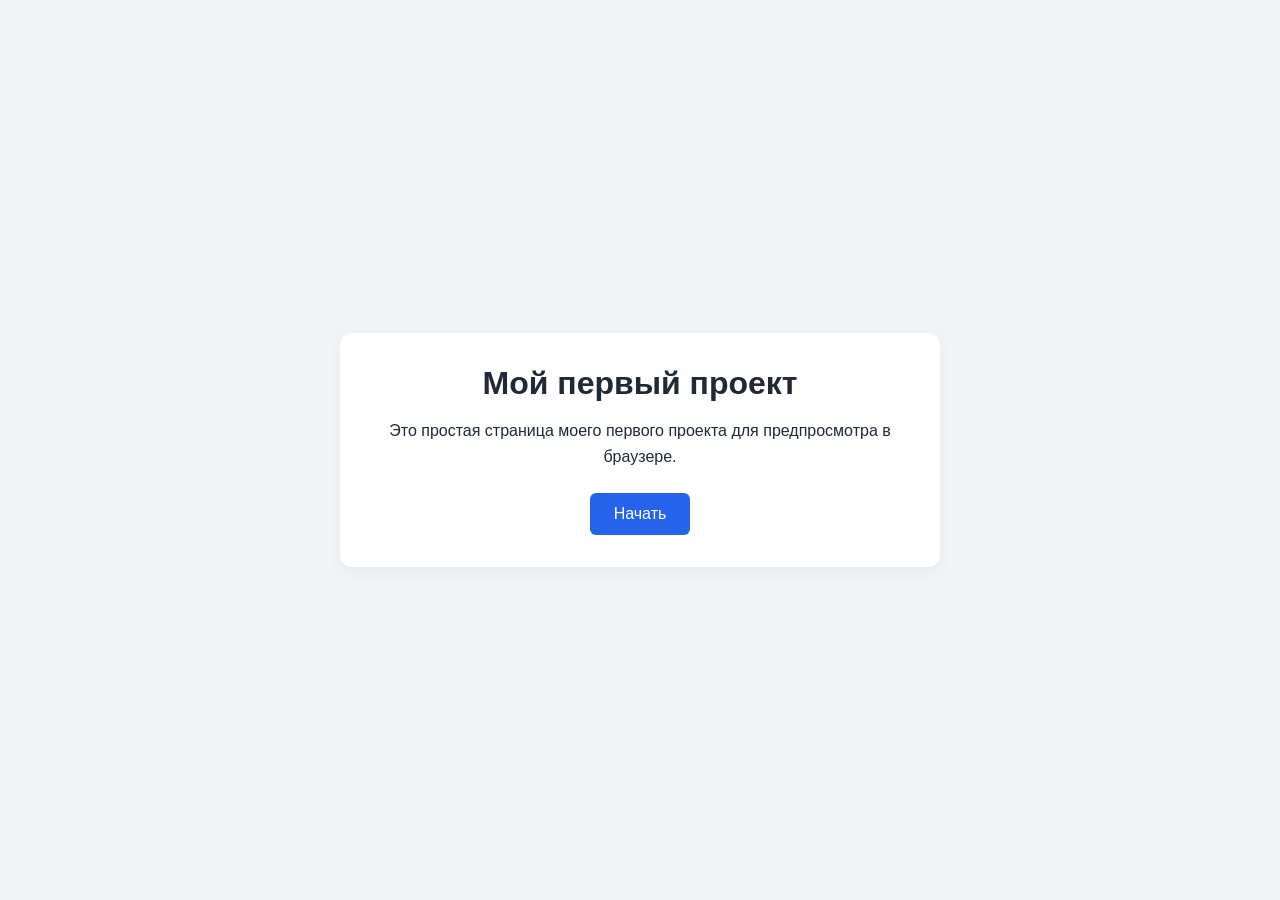
<file: index.html>
<!DOCTYPE html>
<html lang="ru">
<head>
  <meta charset="UTF-8">
  <meta name="viewport" content="width=device-width, initial-scale=1.0">
  <title>Мой первый проект</title>
  <link rel="stylesheet" href="style.css">
</head>
<body>
  <main>
    <h1>Мой первый проект</h1>
    <p>Это простая страница моего первого проекта для предпросмотра в браузере.</p>
    <button type="button">Начать</button>
  </main>
</body>
</html>
</file>
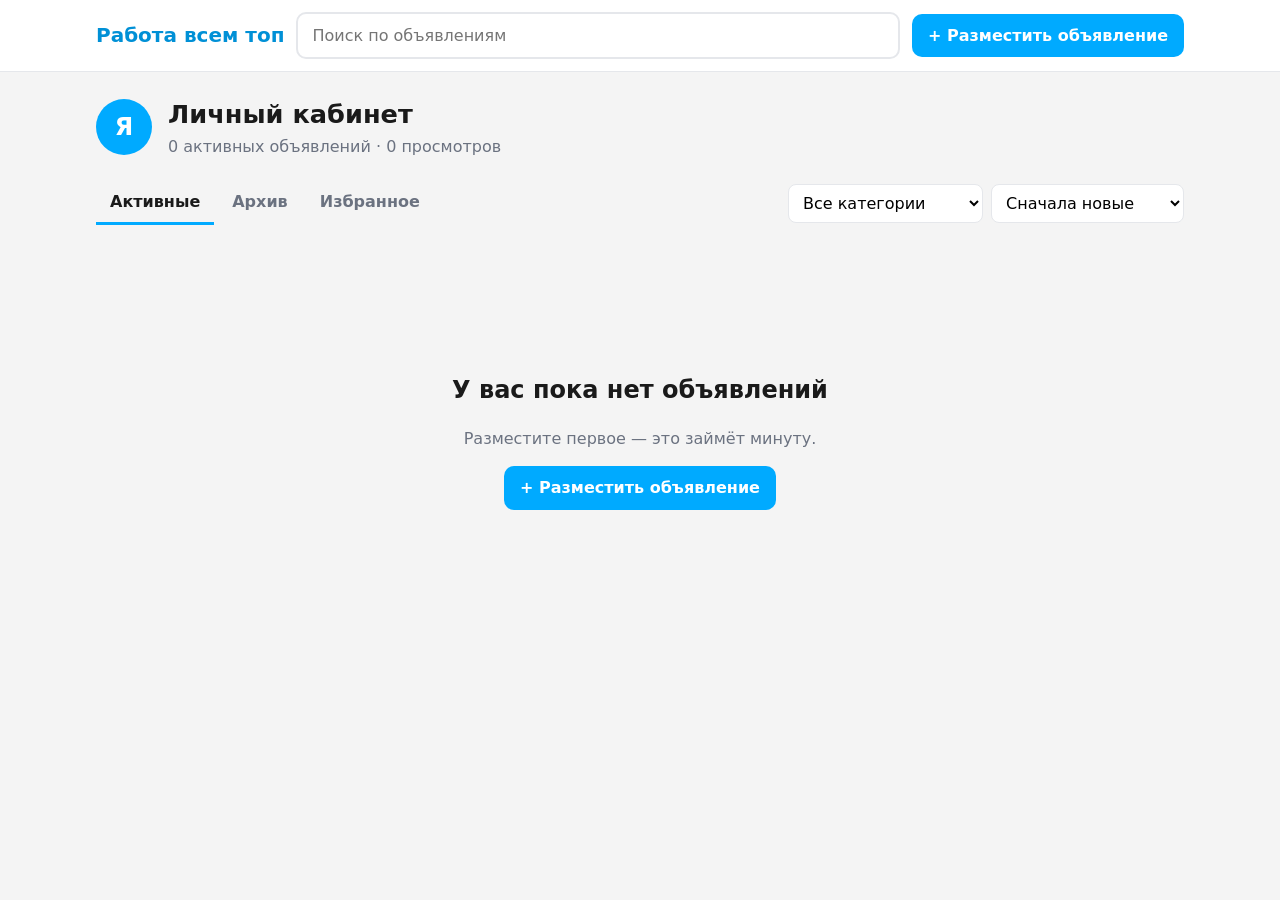
<file: cabinet/index.html>
<!DOCTYPE html>
<html lang="ru">
<head>
  <meta charset="UTF-8">
  <meta name="viewport" content="width=device-width, initial-scale=1.0">
  <title>Личный кабинет — Работа всем топ</title>
  <link rel="stylesheet" href="cabinet.css">
</head>
<body>
  <header class="topbar">
    <div class="wrap topbar__in">
      <a class="brand" href="./">Работа&nbsp;всем&nbsp;топ</a>
      <input id="search" class="search" type="search" placeholder="Поиск по объявлениям" aria-label="Поиск">
      <button id="btn-new" class="btn btn--primary" type="button">+ Разместить объявление</button>
    </div>
  </header>

  <main class="wrap">
    <section class="profile" aria-label="Профиль">
      <div class="avatar" aria-hidden="true">Я</div>
      <div>
        <h1>Личный кабинет</h1>
        <p class="muted" id="stats"></p>
      </div>
    </section>

    <div class="toolbar">
      <nav class="tabs" role="tablist" aria-label="Разделы">
        <button role="tab" data-tab="active" aria-selected="true">Активные <span class="count" data-count="active"></span></button>
        <button role="tab" data-tab="archive" aria-selected="false">Архив <span class="count" data-count="archive"></span></button>
        <button role="tab" data-tab="fav" aria-selected="false">Избранное <span class="count" data-count="fav"></span></button>
      </nav>
      <div class="filters">
        <select id="f-cat" aria-label="Категория"></select>
        <select id="f-sort" aria-label="Сортировка">
          <option value="new">Сначала новые</option>
          <option value="cheap">Сначала дешевле</option>
          <option value="rich">Сначала дороже</option>
          <option value="views">По просмотрам</option>
        </select>
      </div>
    </div>

    <section id="grid" class="grid" aria-live="polite"></section>
    <div id="empty" class="empty" hidden></div>
  </main>

  <!-- Форма объявления -->
  <dialog id="dlg-form">
    <form id="form" method="dialog" novalidate>
      <header class="dlg__head">
        <h2 id="form-title">Новое объявление</h2>
        <button type="button" class="icon" data-close aria-label="Закрыть">×</button>
      </header>
      <label>Заголовок*
        <input name="title" maxlength="80" required placeholder="Например: Требуется бригада плиточников">
      </label>
      <div class="row">
        <label>Категория*
          <select name="category" required></select>
        </label>
        <label>Цена / оплата, ₽
          <input name="price" type="number" min="0" step="1" placeholder="0 — договорная">
        </label>
      </div>
      <div class="row">
        <label>Город*
          <input name="city" maxlength="60" required placeholder="Москва">
        </label>
        <label>Телефон*
          <input name="phone" type="tel" maxlength="20" required placeholder="+7 900 000-00-00">
        </label>
      </div>
      <label>Описание*
        <textarea name="description" rows="5" maxlength="3000" required placeholder="Условия, обязанности, требования…"></textarea>
      </label>
      <div>
        <span class="label">Фото (до 5)</span>
        <div id="photos" class="photos"></div>
        <input id="photo-input" type="file" accept="image/*" multiple hidden>
      </div>
      <p id="form-error" class="error" role="alert" hidden></p>
      <footer class="dlg__foot">
        <button type="button" class="btn" data-close>Отмена</button>
        <button type="submit" class="btn btn--primary">Опубликовать</button>
      </footer>
    </form>
  </dialog>

  <!-- Просмотр объявления -->
  <dialog id="dlg-view">
    <div id="view"></div>
  </dialog>

  <script src="cabinet.js"></script>
</body>
</html>
</file>
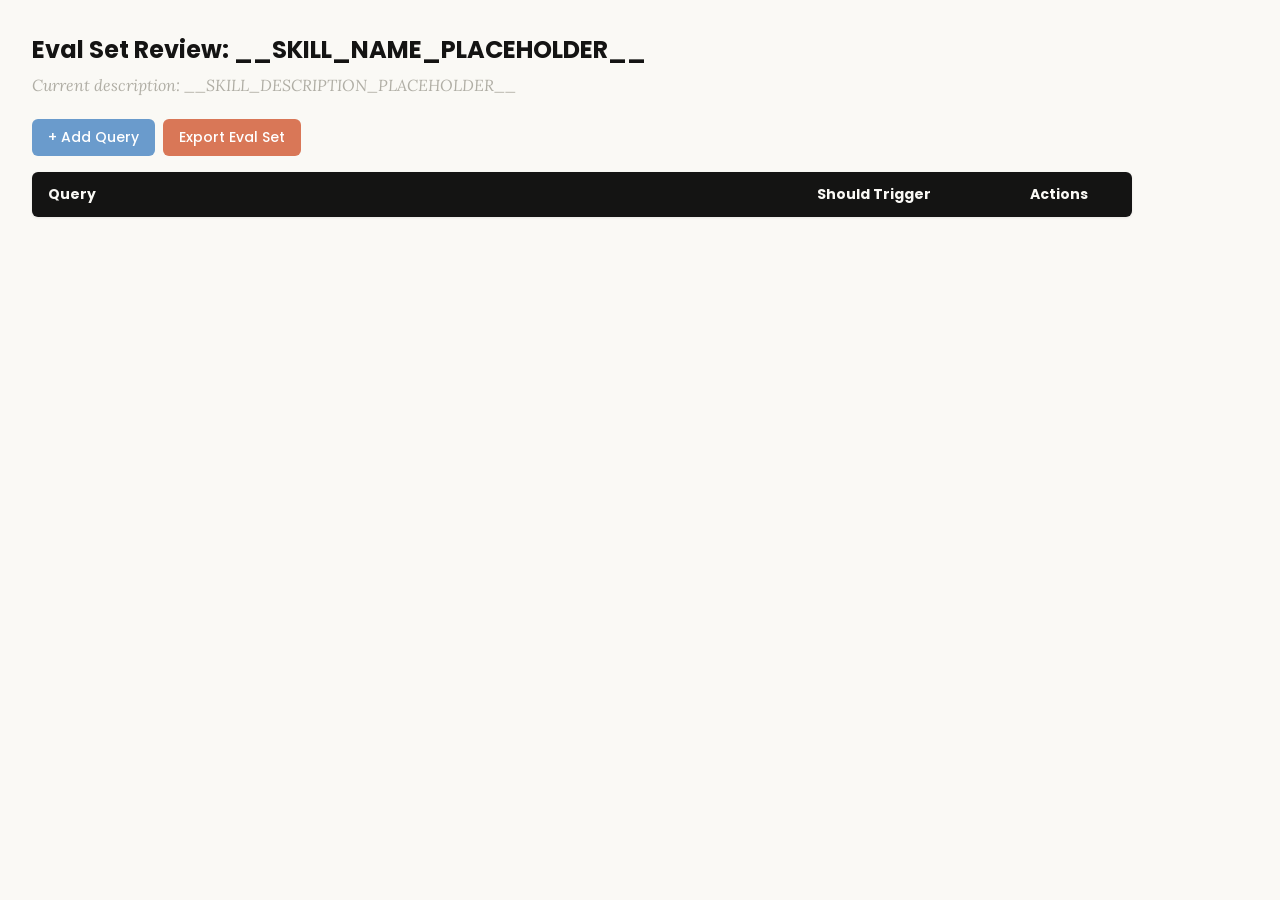
<file: .claude/skills/skill-creator/assets/eval_review.html>
<!DOCTYPE html>
<html lang="en">
<head>
  <meta charset="UTF-8">
  <meta name="viewport" content="width=device-width, initial-scale=1.0">
  <title>Eval Set Review - __SKILL_NAME_PLACEHOLDER__</title>
  <link rel="preconnect" href="https://fonts.googleapis.com">
  <link rel="preconnect" href="https://fonts.gstatic.com" crossorigin>
  <link href="https://fonts.googleapis.com/css2?family=Poppins:wght@500;600&family=Lora:wght@400;500&display=swap" rel="stylesheet">
  <style>
    * { box-sizing: border-box; margin: 0; padding: 0; }
    body { font-family: 'Lora', Georgia, serif; background: #faf9f5; padding: 2rem; color: #141413; }
    h1 { font-family: 'Poppins', sans-serif; margin-bottom: 0.5rem; font-size: 1.5rem; }
    .description { color: #b0aea5; margin-bottom: 1.5rem; font-style: italic; max-width: 900px; }
    .controls { margin-bottom: 1rem; display: flex; gap: 0.5rem; }
    .btn { font-family: 'Poppins', sans-serif; padding: 0.5rem 1rem; border: none; border-radius: 6px; cursor: pointer; font-size: 0.875rem; font-weight: 500; }
    .btn-add { background: #6a9bcc; color: white; }
    .btn-add:hover { background: #5889b8; }
    .btn-export { background: #d97757; color: white; }
    .btn-export:hover { background: #c4613f; }
    table { width: 100%; max-width: 1100px; border-collapse: collapse; background: white; border-radius: 6px; overflow: hidden; box-shadow: 0 1px 3px rgba(0,0,0,0.08); }
    th { font-family: 'Poppins', sans-serif; background: #141413; color: #faf9f5; padding: 0.75rem 1rem; text-align: left; font-size: 0.875rem; }
    td { padding: 0.75rem 1rem; border-bottom: 1px solid #e8e6dc; vertical-align: top; }
    tr:nth-child(even) td { background: #faf9f5; }
    tr:hover td { background: #f3f1ea; }
    .section-header td { background: #e8e6dc; font-family: 'Poppins', sans-serif; font-weight: 500; font-size: 0.8rem; color: #141413; text-transform: uppercase; letter-spacing: 0.05em; }
    .query-input { width: 100%; padding: 0.4rem; border: 1px solid #e8e6dc; border-radius: 4px; font-size: 0.875rem; font-family: 'Lora', Georgia, serif; resize: vertical; min-height: 60px; }
    .query-input:focus { outline: none; border-color: #d97757; box-shadow: 0 0 0 2px rgba(217,119,87,0.15); }
    .toggle { position: relative; display: inline-block; width: 44px; height: 24px; }
    .toggle input { opacity: 0; width: 0; height: 0; }
    .toggle .slider { position: absolute; inset: 0; background: #b0aea5; border-radius: 24px; cursor: pointer; transition: 0.2s; }
    .toggle .slider::before { content: ""; position: absolute; width: 18px; height: 18px; left: 3px; bottom: 3px; background: white; border-radius: 50%; transition: 0.2s; }
    .toggle input:checked + .slider { background: #d97757; }
    .toggle input:checked + .slider::before { transform: translateX(20px); }
    .btn-delete { background: #c44; color: white; padding: 0.3rem 0.6rem; border: none; border-radius: 4px; cursor: pointer; font-size: 0.75rem; font-family: 'Poppins', sans-serif; }
    .btn-delete:hover { background: #a33; }
    .summary { margin-top: 1rem; color: #b0aea5; font-size: 0.875rem; }
  </style>
</head>
<body>
  <h1>Eval Set Review: <span id="skill-name">__SKILL_NAME_PLACEHOLDER__</span></h1>
  <p class="description">Current description: <span id="skill-desc">__SKILL_DESCRIPTION_PLACEHOLDER__</span></p>

  <div class="controls">
    <button class="btn btn-add" onclick="addRow()">+ Add Query</button>
    <button class="btn btn-export" onclick="exportEvalSet()">Export Eval Set</button>
  </div>

  <table>
    <thead>
      <tr>
        <th style="width:65%">Query</th>
        <th style="width:18%">Should Trigger</th>
        <th style="width:10%">Actions</th>
      </tr>
    </thead>
    <tbody id="eval-body"></tbody>
  </table>

  <p class="summary" id="summary"></p>

  <script>
    const EVAL_DATA = __EVAL_DATA_PLACEHOLDER__;

    let evalItems = [...EVAL_DATA];

    function render() {
      const tbody = document.getElementById('eval-body');
      tbody.innerHTML = '';

      // Sort: should-trigger first, then should-not-trigger
      const sorted = evalItems
        .map((item, origIdx) => ({ ...item, origIdx }))
        .sort((a, b) => (b.should_trigger ? 1 : 0) - (a.should_trigger ? 1 : 0));

      let lastGroup = null;
      sorted.forEach(item => {
        const group = item.should_trigger ? 'trigger' : 'no-trigger';
        if (group !== lastGroup) {
          const headerRow = document.createElement('tr');
          headerRow.className = 'section-header';
          headerRow.innerHTML = `<td colspan="3">${item.should_trigger ? 'Should Trigger' : 'Should NOT Trigger'}</td>`;
          tbody.appendChild(headerRow);
          lastGroup = group;
        }

        const idx = item.origIdx;
        const tr = document.createElement('tr');
        tr.innerHTML = `
          <td><textarea class="query-input" onchange="updateQuery(${idx}, this.value)">${escapeHtml(item.query)}</textarea></td>
          <td>
            <label class="toggle">
              <input type="checkbox" ${item.should_trigger ? 'checked' : ''} onchange="updateTrigger(${idx}, this.checked)">
              <span class="slider"></span>
            </label>
            <span style="margin-left:8px;font-size:0.8rem;color:#b0aea5">${item.should_trigger ? 'Yes' : 'No'}</span>
          </td>
          <td><button class="btn-delete" onclick="deleteRow(${idx})">Delete</button></td>
        `;
        tbody.appendChild(tr);
      });
      updateSummary();
    }

    function escapeHtml(text) {
      const div = document.createElement('div');
      div.textContent = text;
      return div.innerHTML;
    }

    function updateQuery(idx, value) { evalItems[idx].query = value; updateSummary(); }
    function updateTrigger(idx, value) { evalItems[idx].should_trigger = value; render(); }
    function deleteRow(idx) { evalItems.splice(idx, 1); render(); }

    function addRow() {
      evalItems.push({ query: '', should_trigger: true });
      render();
      const inputs = document.querySelectorAll('.query-input');
      inputs[inputs.length - 1].focus();
    }

    function updateSummary() {
      const trigger = evalItems.filter(i => i.should_trigger).length;
      const noTrigger = evalItems.filter(i => !i.should_trigger).length;
      document.getElementById('summary').textContent =
        `${evalItems.length} queries total: ${trigger} should trigger, ${noTrigger} should not trigger`;
    }

    function exportEvalSet() {
      const valid = evalItems.filter(i => i.query.trim() !== '');
      const data = valid.map(i => ({ query: i.query.trim(), should_trigger: i.should_trigger }));
      const blob = new Blob([JSON.stringify(data, null, 2)], { type: 'application/json' });
      const url = URL.createObjectURL(blob);
      const a = document.createElement('a');
      a.href = url;
      a.download = 'eval_set.json';
      document.body.appendChild(a);
      a.click();
      document.body.removeChild(a);
      URL.revokeObjectURL(url);
    }

    render();
  </script>
</body>
</html>
</file>
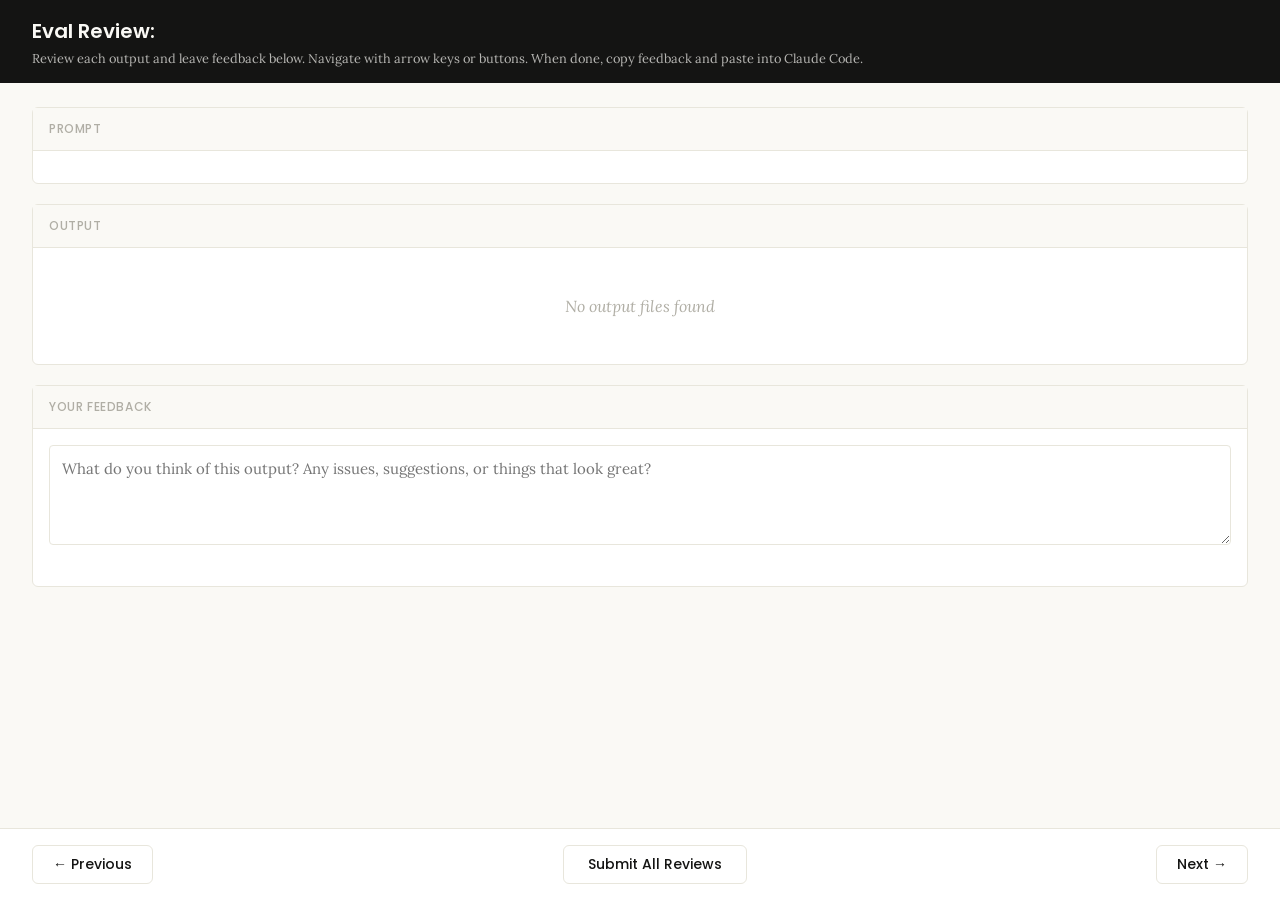
<file: .claude/skills/skill-creator/eval-viewer/viewer.html>
<!DOCTYPE html>
<html lang="en">
<head>
  <meta charset="UTF-8">
  <meta name="viewport" content="width=device-width, initial-scale=1.0">
  <title>Eval Review</title>
  <link rel="preconnect" href="https://fonts.googleapis.com">
  <link rel="preconnect" href="https://fonts.gstatic.com" crossorigin>
  <link href="https://fonts.googleapis.com/css2?family=Poppins:wght@500;600&family=Lora:wght@400;500&display=swap" rel="stylesheet">
  <script src="https://cdn.sheetjs.com/xlsx-0.20.3/package/dist/xlsx.full.min.js" integrity="sha384-EnyY0/GSHQGSxSgMwaIPzSESbqoOLSexfnSMN2AP+39Ckmn92stwABZynq1JyzdT" crossorigin="anonymous"></script>
  <style>
    :root {
      --bg: #faf9f5;
      --surface: #ffffff;
      --border: #e8e6dc;
      --text: #141413;
      --text-muted: #b0aea5;
      --accent: #d97757;
      --accent-hover: #c4613f;
      --green: #788c5d;
      --green-bg: #eef2e8;
      --red: #c44;
      --red-bg: #fceaea;
      --header-bg: #141413;
      --header-text: #faf9f5;
      --radius: 6px;
    }

    * { box-sizing: border-box; margin: 0; padding: 0; }

    body {
      font-family: 'Lora', Georgia, serif;
      background: var(--bg);
      color: var(--text);
      height: 100vh;
      display: flex;
      flex-direction: column;
    }

    /* ---- Header ---- */
    .header {
      background: var(--header-bg);
      color: var(--header-text);
      padding: 1rem 2rem;
      display: flex;
      justify-content: space-between;
      align-items: center;
      flex-shrink: 0;
    }
    .header h1 {
      font-family: 'Poppins', sans-serif;
      font-size: 1.25rem;
      font-weight: 600;
    }
    .header .instructions {
      font-size: 0.8rem;
      opacity: 0.7;
      margin-top: 0.25rem;
    }
    .header .progress {
      font-size: 0.875rem;
      opacity: 0.8;
      text-align: right;
    }

    /* ---- Main content ---- */
    .main {
      flex: 1;
      overflow-y: auto;
      padding: 1.5rem 2rem;
      display: flex;
      flex-direction: column;
      gap: 1.25rem;
    }

    /* ---- Sections ---- */
    .section {
      background: var(--surface);
      border: 1px solid var(--border);
      border-radius: var(--radius);
      flex-shrink: 0;
    }
    .section-header {
      font-family: 'Poppins', sans-serif;
      padding: 0.75rem 1rem;
      font-size: 0.75rem;
      font-weight: 500;
      text-transform: uppercase;
      letter-spacing: 0.05em;
      color: var(--text-muted);
      border-bottom: 1px solid var(--border);
      background: var(--bg);
    }
    .section-body {
      padding: 1rem;
    }

    /* ---- Config badge ---- */
    .config-badge {
      display: inline-block;
      padding: 0.2rem 0.625rem;
      border-radius: 9999px;
      font-family: 'Poppins', sans-serif;
      font-size: 0.6875rem;
      font-weight: 600;
      text-transform: uppercase;
      letter-spacing: 0.03em;
      margin-left: 0.75rem;
      vertical-align: middle;
    }
    .config-badge.config-primary {
      background: rgba(33, 150, 243, 0.12);
      color: #1976d2;
    }
    .config-badge.config-baseline {
      background: rgba(255, 193, 7, 0.15);
      color: #f57f17;
    }

    /* ---- Prompt ---- */
    .prompt-text {
      white-space: pre-wrap;
      font-size: 0.9375rem;
      line-height: 1.6;
    }

    /* ---- Outputs ---- */
    .output-file {
      border: 1px solid var(--border);
      border-radius: var(--radius);
      overflow: hidden;
    }
    .output-file + .output-file {
      margin-top: 1rem;
    }
    .output-file-header {
      padding: 0.5rem 0.75rem;
      font-size: 0.8rem;
      font-weight: 600;
      color: var(--text-muted);
      background: var(--bg);
      border-bottom: 1px solid var(--border);
      font-family: 'SF Mono', SFMono-Regular, Consolas, 'Liberation Mono', Menlo, monospace;
      display: flex;
      justify-content: space-between;
      align-items: center;
    }
    .output-file-header .dl-btn {
      font-size: 0.7rem;
      color: var(--accent);
      text-decoration: none;
      cursor: pointer;
      font-family: -apple-system, BlinkMacSystemFont, 'Segoe UI', sans-serif;
      font-weight: 500;
      opacity: 0.8;
    }
    .output-file-header .dl-btn:hover {
      opacity: 1;
      text-decoration: underline;
    }
    .output-file-content {
      padding: 0.75rem;
      overflow-x: auto;
    }
    .output-file-content pre {
      font-size: 0.8125rem;
      line-height: 1.5;
      white-space: pre-wrap;
      word-break: break-word;
      font-family: 'SF Mono', SFMono-Regular, Consolas, 'Liberation Mono', Menlo, monospace;
    }
    .output-file-content img {
      max-width: 100%;
      height: auto;
      border-radius: 4px;
    }
    .output-file-content iframe {
      width: 100%;
      height: 600px;
      border: none;
    }
    .output-file-content table {
      border-collapse: collapse;
      font-size: 0.8125rem;
      width: 100%;
    }
    .output-file-content table td,
    .output-file-content table th {
      border: 1px solid var(--border);
      padding: 0.375rem 0.5rem;
      text-align: left;
    }
    .output-file-content table th {
      background: var(--bg);
      font-weight: 600;
    }
    .output-file-content .download-link {
      display: inline-flex;
      align-items: center;
      gap: 0.5rem;
      padding: 0.5rem 1rem;
      background: var(--bg);
      border: 1px solid var(--border);
      border-radius: 4px;
      color: var(--accent);
      text-decoration: none;
      font-size: 0.875rem;
      cursor: pointer;
    }
    .output-file-content .download-link:hover {
      background: var(--border);
    }
    .empty-state {
      color: var(--text-muted);
      font-style: italic;
      padding: 2rem;
      text-align: center;
    }

    /* ---- Feedback ---- */
    .prev-feedback {
      background: var(--bg);
      border: 1px solid var(--border);
      border-radius: 4px;
      padding: 0.625rem 0.75rem;
      margin-top: 0.75rem;
      font-size: 0.8125rem;
      color: var(--text-muted);
      line-height: 1.5;
    }
    .prev-feedback-label {
      font-size: 0.7rem;
      font-weight: 600;
      text-transform: uppercase;
      letter-spacing: 0.04em;
      margin-bottom: 0.25rem;
      color: var(--text-muted);
    }
    .feedback-textarea {
      width: 100%;
      min-height: 100px;
      padding: 0.75rem;
      border: 1px solid var(--border);
      border-radius: 4px;
      font-family: inherit;
      font-size: 0.9375rem;
      line-height: 1.5;
      resize: vertical;
      color: var(--text);
    }
    .feedback-textarea:focus {
      outline: none;
      border-color: var(--accent);
      box-shadow: 0 0 0 3px rgba(37, 99, 235, 0.1);
    }
    .feedback-status {
      font-size: 0.75rem;
      color: var(--text-muted);
      margin-top: 0.5rem;
      min-height: 1.1em;
    }

    /* ---- Grades (collapsible) ---- */
    .grades-toggle {
      display: flex;
      align-items: center;
      cursor: pointer;
      user-select: none;
    }
    .grades-toggle:hover {
      color: var(--accent);
    }
    .grades-toggle .arrow {
      margin-right: 0.5rem;
      transition: transform 0.15s;
      font-size: 0.75rem;
    }
    .grades-toggle .arrow.open {
      transform: rotate(90deg);
    }
    .grades-content {
      display: none;
      margin-top: 0.75rem;
    }
    .grades-content.open {
      display: block;
    }
    .grades-summary {
      font-size: 0.875rem;
      margin-bottom: 0.75rem;
      display: flex;
      align-items: center;
      gap: 0.5rem;
    }
    .grade-badge {
      display: inline-block;
      padding: 0.125rem 0.5rem;
      border-radius: 9999px;
      font-size: 0.75rem;
      font-weight: 600;
    }
    .grade-pass { background: var(--green-bg); color: var(--green); }
    .grade-fail { background: var(--red-bg); color: var(--red); }
    .assertion-list {
      list-style: none;
    }
    .assertion-item {
      padding: 0.625rem 0;
      border-bottom: 1px solid var(--border);
      font-size: 0.8125rem;
    }
    .assertion-item:last-child { border-bottom: none; }
    .assertion-status {
      font-weight: 600;
      margin-right: 0.5rem;
    }
    .assertion-status.pass { color: var(--green); }
    .assertion-status.fail { color: var(--red); }
    .assertion-evidence {
      color: var(--text-muted);
      font-size: 0.75rem;
      margin-top: 0.25rem;
      padding-left: 1.5rem;
    }

    /* ---- View tabs ---- */
    .view-tabs {
      display: flex;
      gap: 0;
      padding: 0 2rem;
      background: var(--bg);
      border-bottom: 1px solid var(--border);
      flex-shrink: 0;
    }
    .view-tab {
      font-family: 'Poppins', sans-serif;
      padding: 0.625rem 1.25rem;
      font-size: 0.8125rem;
      font-weight: 500;
      cursor: pointer;
      border: none;
      background: none;
      color: var(--text-muted);
      border-bottom: 2px solid transparent;
      transition: all 0.15s;
    }
    .view-tab:hover { color: var(--text); }
    .view-tab.active {
      color: var(--accent);
      border-bottom-color: var(--accent);
    }
    .view-panel { display: none; }
    .view-panel.active { display: flex; flex-direction: column; flex: 1; overflow: hidden; }

    /* ---- Benchmark view ---- */
    .benchmark-view {
      padding: 1.5rem 2rem;
      overflow-y: auto;
      flex: 1;
    }
    .benchmark-table {
      border-collapse: collapse;
      background: var(--surface);
      border: 1px solid var(--border);
      border-radius: var(--radius);
      font-size: 0.8125rem;
      width: 100%;
      margin-bottom: 1.5rem;
    }
    .benchmark-table th, .benchmark-table td {
      padding: 0.625rem 0.75rem;
      text-align: left;
      border: 1px solid var(--border);
    }
    .benchmark-table th {
      font-family: 'Poppins', sans-serif;
      background: var(--header-bg);
      color: var(--header-text);
      font-weight: 500;
      font-size: 0.75rem;
      text-transform: uppercase;
      letter-spacing: 0.04em;
    }
    .benchmark-table tr:hover { background: var(--bg); }
    .benchmark-table tr.benchmark-row-with { background: rgba(33, 150, 243, 0.06); }
    .benchmark-table tr.benchmark-row-without { background: rgba(255, 193, 7, 0.06); }
    .benchmark-table tr.benchmark-row-with:hover { background: rgba(33, 150, 243, 0.12); }
    .benchmark-table tr.benchmark-row-without:hover { background: rgba(255, 193, 7, 0.12); }
    .benchmark-table tr.benchmark-row-avg { font-weight: 600; border-top: 2px solid var(--border); }
    .benchmark-table tr.benchmark-row-avg.benchmark-row-with { background: rgba(33, 150, 243, 0.12); }
    .benchmark-table tr.benchmark-row-avg.benchmark-row-without { background: rgba(255, 193, 7, 0.12); }
    .benchmark-delta-positive { color: var(--green); font-weight: 600; }
    .benchmark-delta-negative { color: var(--red); font-weight: 600; }
    .benchmark-notes {
      background: var(--surface);
      border: 1px solid var(--border);
      border-radius: var(--radius);
      padding: 1rem;
    }
    .benchmark-notes h3 {
      font-family: 'Poppins', sans-serif;
      font-size: 0.875rem;
      margin-bottom: 0.75rem;
    }
    .benchmark-notes ul {
      list-style: disc;
      padding-left: 1.25rem;
    }
    .benchmark-notes li {
      font-size: 0.8125rem;
      line-height: 1.6;
      margin-bottom: 0.375rem;
    }
    .benchmark-empty {
      color: var(--text-muted);
      font-style: italic;
      text-align: center;
      padding: 3rem;
    }

    /* ---- Navigation ---- */
    .nav {
      display: flex;
      justify-content: space-between;
      align-items: center;
      padding: 1rem 2rem;
      border-top: 1px solid var(--border);
      background: var(--surface);
      flex-shrink: 0;
    }
    .nav-btn {
      font-family: 'Poppins', sans-serif;
      padding: 0.5rem 1.25rem;
      border: 1px solid var(--border);
      border-radius: var(--radius);
      background: var(--surface);
      cursor: pointer;
      font-size: 0.875rem;
      font-weight: 500;
      color: var(--text);
      transition: all 0.15s;
    }
    .nav-btn:hover:not(:disabled) {
      background: var(--bg);
      border-color: var(--text-muted);
    }
    .nav-btn:disabled {
      opacity: 0.4;
      cursor: not-allowed;
    }
    .done-btn {
      font-family: 'Poppins', sans-serif;
      padding: 0.5rem 1.5rem;
      border: 1px solid var(--border);
      border-radius: var(--radius);
      background: var(--surface);
      color: var(--text);
      cursor: pointer;
      font-size: 0.875rem;
      font-weight: 500;
      transition: all 0.15s;
    }
    .done-btn:hover {
      background: var(--bg);
      border-color: var(--text-muted);
    }
    .done-btn.ready {
      border: none;
      background: var(--accent);
      color: white;
      font-weight: 600;
    }
    .done-btn.ready:hover {
      background: var(--accent-hover);
    }
    /* ---- Done overlay ---- */
    .done-overlay {
      display: none;
      position: fixed;
      inset: 0;
      background: rgba(0, 0, 0, 0.5);
      z-index: 100;
      justify-content: center;
      align-items: center;
    }
    .done-overlay.visible {
      display: flex;
    }
    .done-card {
      background: var(--surface);
      border-radius: 12px;
      padding: 2rem 3rem;
      text-align: center;
      box-shadow: 0 20px 60px rgba(0, 0, 0, 0.3);
      max-width: 500px;
    }
    .done-card h2 {
      font-size: 1.5rem;
      margin-bottom: 0.5rem;
    }
    .done-card p {
      color: var(--text-muted);
      margin-bottom: 1.5rem;
      line-height: 1.5;
    }
    .done-card .btn-row {
      display: flex;
      gap: 0.5rem;
      justify-content: center;
    }
    .done-card button {
      padding: 0.5rem 1.25rem;
      border: 1px solid var(--border);
      border-radius: var(--radius);
      background: var(--surface);
      cursor: pointer;
      font-size: 0.875rem;
    }
    .done-card button:hover {
      background: var(--bg);
    }
    /* ---- Toast ---- */
    .toast {
      position: fixed;
      bottom: 5rem;
      left: 50%;
      transform: translateX(-50%);
      background: var(--header-bg);
      color: var(--header-text);
      padding: 0.625rem 1.25rem;
      border-radius: var(--radius);
      font-size: 0.875rem;
      opacity: 0;
      transition: opacity 0.3s;
      pointer-events: none;
      z-index: 200;
    }
    .toast.visible {
      opacity: 1;
    }
  </style>
</head>
<body>
  <div id="app" style="height:100vh; display:flex; flex-direction:column;">
    <div class="header">
      <div>
        <h1>Eval Review: <span id="skill-name"></span></h1>
        <div class="instructions">Review each output and leave feedback below. Navigate with arrow keys or buttons. When done, copy feedback and paste into Claude Code.</div>
      </div>
      <div class="progress" id="progress"></div>
    </div>

    <!-- View tabs (only shown when benchmark data exists) -->
    <div class="view-tabs" id="view-tabs" style="display:none;">
      <button class="view-tab active" onclick="switchView('outputs')">Outputs</button>
      <button class="view-tab" onclick="switchView('benchmark')">Benchmark</button>
    </div>

    <!-- Outputs panel (qualitative review) -->
    <div class="view-panel active" id="panel-outputs">
    <div class="main">
      <!-- Prompt -->
      <div class="section">
        <div class="section-header">Prompt <span class="config-badge" id="config-badge" style="display:none;"></span></div>
        <div class="section-body">
          <div class="prompt-text" id="prompt-text"></div>
        </div>
      </div>

      <!-- Outputs -->
      <div class="section">
        <div class="section-header">Output</div>
        <div class="section-body" id="outputs-body">
          <div class="empty-state">No output files found</div>
        </div>
      </div>

      <!-- Previous Output (collapsible) -->
      <div class="section" id="prev-outputs-section" style="display:none;">
        <div class="section-header">
          <div class="grades-toggle" onclick="togglePrevOutputs()">
            <span class="arrow" id="prev-outputs-arrow">&#9654;</span>
            Previous Output
          </div>
        </div>
        <div class="grades-content" id="prev-outputs-content"></div>
      </div>

      <!-- Grades (collapsible) -->
      <div class="section" id="grades-section" style="display:none;">
        <div class="section-header">
          <div class="grades-toggle" onclick="toggleGrades()">
            <span class="arrow" id="grades-arrow">&#9654;</span>
            Formal Grades
          </div>
        </div>
        <div class="grades-content" id="grades-content"></div>
      </div>

      <!-- Feedback -->
      <div class="section">
        <div class="section-header">Your Feedback</div>
        <div class="section-body">
          <textarea
            class="feedback-textarea"
            id="feedback"
            placeholder="What do you think of this output? Any issues, suggestions, or things that look great?"
          ></textarea>
          <div class="feedback-status" id="feedback-status"></div>
          <div class="prev-feedback" id="prev-feedback" style="display:none;">
            <div class="prev-feedback-label">Previous feedback</div>
            <div id="prev-feedback-text"></div>
          </div>
        </div>
      </div>
    </div>

    <div class="nav" id="outputs-nav">
      <button class="nav-btn" id="prev-btn" onclick="navigate(-1)">&#8592; Previous</button>
      <button class="done-btn" id="done-btn" onclick="showDoneDialog()">Submit All Reviews</button>
      <button class="nav-btn" id="next-btn" onclick="navigate(1)">Next &#8594;</button>
    </div>
    </div><!-- end panel-outputs -->

    <!-- Benchmark panel (quantitative stats) -->
    <div class="view-panel" id="panel-benchmark">
      <div class="benchmark-view" id="benchmark-content">
        <div class="benchmark-empty">No benchmark data available. Run a benchmark to see quantitative results here.</div>
      </div>
    </div>
  </div>

  <!-- Done overlay -->
  <div class="done-overlay" id="done-overlay">
    <div class="done-card">
      <h2>Review Complete</h2>
      <p>Your feedback has been saved. Go back to your Claude Code session and tell Claude you're done reviewing.</p>
      <div class="btn-row">
        <button onclick="closeDoneDialog()">OK</button>
      </div>
    </div>
  </div>

  <!-- Toast -->
  <div class="toast" id="toast"></div>

  <script>
    // ---- Embedded data (injected by generate_review.py) ----
    /*__EMBEDDED_DATA__*/

    // ---- State ----
    let feedbackMap = {};  // run_id -> feedback text
    let currentIndex = 0;
    let visitedRuns = new Set();

    // ---- Init ----
    async function init() {
      // Load saved feedback from server — but only if this isn't a fresh
      // iteration (indicated by previous_feedback being present). When
      // previous feedback exists, the feedback.json on disk is stale from
      // the prior iteration and should not pre-fill the textareas.
      const hasPrevious = Object.keys(EMBEDDED_DATA.previous_feedback || {}).length > 0
        || Object.keys(EMBEDDED_DATA.previous_outputs || {}).length > 0;
      if (!hasPrevious) {
        try {
          const resp = await fetch("/api/feedback");
          const data = await resp.json();
          if (data.reviews) {
            for (const r of data.reviews) feedbackMap[r.run_id] = r.feedback;
          }
        } catch { /* first run, no feedback yet */ }
      }

      document.getElementById("skill-name").textContent = EMBEDDED_DATA.skill_name;
      showRun(0);

      // Wire up feedback auto-save
      const textarea = document.getElementById("feedback");
      let saveTimeout = null;
      textarea.addEventListener("input", () => {
        clearTimeout(saveTimeout);
        document.getElementById("feedback-status").textContent = "";
        saveTimeout = setTimeout(() => saveCurrentFeedback(), 800);
      });
    }

    // ---- Navigation ----
    function navigate(delta) {
      const newIndex = currentIndex + delta;
      if (newIndex >= 0 && newIndex < EMBEDDED_DATA.runs.length) {
        saveCurrentFeedback();
        showRun(newIndex);
      }
    }

    function updateNavButtons() {
      document.getElementById("prev-btn").disabled = currentIndex === 0;
      document.getElementById("next-btn").disabled =
        currentIndex === EMBEDDED_DATA.runs.length - 1;
    }

    // ---- Show a run ----
    function showRun(index) {
      currentIndex = index;
      const run = EMBEDDED_DATA.runs[index];

      // Progress
      document.getElementById("progress").textContent =
        `${index + 1} of ${EMBEDDED_DATA.runs.length}`;

      // Prompt
      document.getElementById("prompt-text").textContent = run.prompt;

      // Config badge
      const badge = document.getElementById("config-badge");
      const configMatch = run.id.match(/(with_skill|without_skill|new_skill|old_skill)/);
      if (configMatch) {
        const config = configMatch[1];
        const isBaseline = config === "without_skill" || config === "old_skill";
        badge.textContent = config.replace(/_/g, " ");
        badge.className = "config-badge " + (isBaseline ? "config-baseline" : "config-primary");
        badge.style.display = "inline-block";
      } else {
        badge.style.display = "none";
      }

      // Outputs
      renderOutputs(run);

      // Previous outputs
      renderPrevOutputs(run);

      // Grades
      renderGrades(run);

      // Previous feedback
      const prevFb = (EMBEDDED_DATA.previous_feedback || {})[run.id];
      const prevEl = document.getElementById("prev-feedback");
      if (prevFb) {
        document.getElementById("prev-feedback-text").textContent = prevFb;
        prevEl.style.display = "block";
      } else {
        prevEl.style.display = "none";
      }

      // Feedback
      document.getElementById("feedback").value = feedbackMap[run.id] || "";
      document.getElementById("feedback-status").textContent = "";

      updateNavButtons();

      // Track visited runs and promote done button when all visited
      visitedRuns.add(index);
      const doneBtn = document.getElementById("done-btn");
      if (visitedRuns.size >= EMBEDDED_DATA.runs.length) {
        doneBtn.classList.add("ready");
      }

      // Scroll main content to top
      document.querySelector(".main").scrollTop = 0;
    }

    // ---- Render outputs ----
    function renderOutputs(run) {
      const container = document.getElementById("outputs-body");
      container.innerHTML = "";

      const outputs = run.outputs || [];
      if (outputs.length === 0) {
        container.innerHTML = '<div class="empty-state">No output files</div>';
        return;
      }

      for (const file of outputs) {
        const fileDiv = document.createElement("div");
        fileDiv.className = "output-file";

        // Always show file header with download link
        const header = document.createElement("div");
        header.className = "output-file-header";
        const nameSpan = document.createElement("span");
        nameSpan.textContent = file.name;
        header.appendChild(nameSpan);
        const dlBtn = document.createElement("a");
        dlBtn.className = "dl-btn";
        dlBtn.textContent = "Download";
        dlBtn.download = file.name;
        dlBtn.href = getDownloadUri(file);
        header.appendChild(dlBtn);
        fileDiv.appendChild(header);

        const content = document.createElement("div");
        content.className = "output-file-content";

        if (file.type === "text") {
          const pre = document.createElement("pre");
          pre.textContent = file.content;
          content.appendChild(pre);
        } else if (file.type === "image") {
          const img = document.createElement("img");
          img.src = file.data_uri;
          img.alt = file.name;
          content.appendChild(img);
        } else if (file.type === "pdf") {
          const iframe = document.createElement("iframe");
          iframe.src = file.data_uri;
          content.appendChild(iframe);
        } else if (file.type === "xlsx") {
          renderXlsx(content, file.data_b64);
        } else if (file.type === "binary") {
          const a = document.createElement("a");
          a.className = "download-link";
          a.href = file.data_uri;
          a.download = file.name;
          a.textContent = "Download " + file.name;
          content.appendChild(a);
        } else if (file.type === "error") {
          const pre = document.createElement("pre");
          pre.textContent = file.content;
          pre.style.color = "var(--red)";
          content.appendChild(pre);
        }

        fileDiv.appendChild(content);
        container.appendChild(fileDiv);
      }
    }

    // ---- XLSX rendering via SheetJS ----
    function renderXlsx(container, b64Data) {
      try {
        const raw = Uint8Array.from(atob(b64Data), c => c.charCodeAt(0));
        const wb = XLSX.read(raw, { type: "array" });

        for (let i = 0; i < wb.SheetNames.length; i++) {
          const sheetName = wb.SheetNames[i];
          const ws = wb.Sheets[sheetName];

          if (wb.SheetNames.length > 1) {
            const sheetLabel = document.createElement("div");
            sheetLabel.style.cssText =
              "font-weight:600; font-size:0.8rem; color:#b0aea5; margin-top:0.5rem; margin-bottom:0.25rem;";
            sheetLabel.textContent = "Sheet: " + sheetName;
            container.appendChild(sheetLabel);
          }

          const htmlStr = XLSX.utils.sheet_to_html(ws, { editable: false });
          const wrapper = document.createElement("div");
          wrapper.innerHTML = htmlStr;
          container.appendChild(wrapper);
        }
      } catch (err) {
        container.textContent = "Error rendering spreadsheet: " + err.message;
      }
    }

    // ---- Grades ----
    function renderGrades(run) {
      const section = document.getElementById("grades-section");
      const content = document.getElementById("grades-content");

      if (!run.grading) {
        section.style.display = "none";
        return;
      }

      const grading = run.grading;
      section.style.display = "block";
      // Reset to collapsed
      content.classList.remove("open");
      document.getElementById("grades-arrow").classList.remove("open");

      const summary = grading.summary || {};
      const expectations = grading.expectations || [];

      let html = '<div style="padding: 1rem;">';

      // Summary line
      const passRate = summary.pass_rate != null
        ? Math.round(summary.pass_rate * 100) + "%"
        : "?";
      const badgeClass = summary.pass_rate >= 0.8 ? "grade-pass" : summary.pass_rate >= 0.5 ? "" : "grade-fail";
      html += '<div class="grades-summary">';
      html += '<span class="grade-badge ' + badgeClass + '">' + passRate + '</span>';
      html += '<span>' + (summary.passed || 0) + ' passed, ' + (summary.failed || 0) + ' failed of ' + (summary.total || 0) + '</span>';
      html += '</div>';

      // Assertions list
      html += '<ul class="assertion-list">';
      for (const exp of expectations) {
        const statusClass = exp.passed ? "pass" : "fail";
        const statusIcon = exp.passed ? "\u2713" : "\u2717";
        html += '<li class="assertion-item">';
        html += '<span class="assertion-status ' + statusClass + '">' + statusIcon + '</span>';
        html += '<span>' + escapeHtml(exp.text) + '</span>';
        if (exp.evidence) {
          html += '<div class="assertion-evidence">' + escapeHtml(exp.evidence) + '</div>';
        }
        html += '</li>';
      }
      html += '</ul>';

      html += '</div>';
      content.innerHTML = html;
    }

    function toggleGrades() {
      const content = document.getElementById("grades-content");
      const arrow = document.getElementById("grades-arrow");
      content.classList.toggle("open");
      arrow.classList.toggle("open");
    }

    // ---- Previous outputs (collapsible) ----
    function renderPrevOutputs(run) {
      const section = document.getElementById("prev-outputs-section");
      const content = document.getElementById("prev-outputs-content");
      const prevOutputs = (EMBEDDED_DATA.previous_outputs || {})[run.id];

      if (!prevOutputs || prevOutputs.length === 0) {
        section.style.display = "none";
        return;
      }

      section.style.display = "block";
      // Reset to collapsed
      content.classList.remove("open");
      document.getElementById("prev-outputs-arrow").classList.remove("open");

      // Render the files into the content area
      content.innerHTML = "";
      const wrapper = document.createElement("div");
      wrapper.style.padding = "1rem";

      for (const file of prevOutputs) {
        const fileDiv = document.createElement("div");
        fileDiv.className = "output-file";

        const header = document.createElement("div");
        header.className = "output-file-header";
        const nameSpan = document.createElement("span");
        nameSpan.textContent = file.name;
        header.appendChild(nameSpan);
        const dlBtn = document.createElement("a");
        dlBtn.className = "dl-btn";
        dlBtn.textContent = "Download";
        dlBtn.download = file.name;
        dlBtn.href = getDownloadUri(file);
        header.appendChild(dlBtn);
        fileDiv.appendChild(header);

        const fc = document.createElement("div");
        fc.className = "output-file-content";

        if (file.type === "text") {
          const pre = document.createElement("pre");
          pre.textContent = file.content;
          fc.appendChild(pre);
        } else if (file.type === "image") {
          const img = document.createElement("img");
          img.src = file.data_uri;
          img.alt = file.name;
          fc.appendChild(img);
        } else if (file.type === "pdf") {
          const iframe = document.createElement("iframe");
          iframe.src = file.data_uri;
          fc.appendChild(iframe);
        } else if (file.type === "xlsx") {
          renderXlsx(fc, file.data_b64);
        } else if (file.type === "binary") {
          const a = document.createElement("a");
          a.className = "download-link";
          a.href = file.data_uri;
          a.download = file.name;
          a.textContent = "Download " + file.name;
          fc.appendChild(a);
        }

        fileDiv.appendChild(fc);
        wrapper.appendChild(fileDiv);
      }

      content.appendChild(wrapper);
    }

    function togglePrevOutputs() {
      const content = document.getElementById("prev-outputs-content");
      const arrow = document.getElementById("prev-outputs-arrow");
      content.classList.toggle("open");
      arrow.classList.toggle("open");
    }

    // ---- Feedback (saved to server -> feedback.json) ----
    function saveCurrentFeedback() {
      const run = EMBEDDED_DATA.runs[currentIndex];
      const text = document.getElementById("feedback").value;

      if (text.trim() === "") {
        delete feedbackMap[run.id];
      } else {
        feedbackMap[run.id] = text;
      }

      // Build reviews array from map
      const reviews = [];
      for (const [run_id, feedback] of Object.entries(feedbackMap)) {
        if (feedback.trim()) {
          reviews.push({ run_id, feedback, timestamp: new Date().toISOString() });
        }
      }

      fetch("/api/feedback", {
        method: "POST",
        headers: { "Content-Type": "application/json" },
        body: JSON.stringify({ reviews, status: "in_progress" }),
      }).then(() => {
        document.getElementById("feedback-status").textContent = "Saved";
      }).catch(() => {
        // Static mode or server unavailable — no-op on auto-save,
        // feedback will be downloaded on final submit
        document.getElementById("feedback-status").textContent = "Will download on submit";
      });
    }

    // ---- Done ----
    function showDoneDialog() {
      // Save current textarea to feedbackMap (but don't POST yet)
      const run = EMBEDDED_DATA.runs[currentIndex];
      const text = document.getElementById("feedback").value;
      if (text.trim() === "") {
        delete feedbackMap[run.id];
      } else {
        feedbackMap[run.id] = text;
      }

      // POST once with status: complete — include ALL runs so the model
      // can distinguish "no feedback" (looks good) from "not reviewed"
      const reviews = [];
      const ts = new Date().toISOString();
      for (const r of EMBEDDED_DATA.runs) {
        reviews.push({ run_id: r.id, feedback: feedbackMap[r.id] || "", timestamp: ts });
      }
      const payload = JSON.stringify({ reviews, status: "complete" }, null, 2);
      fetch("/api/feedback", {
        method: "POST",
        headers: { "Content-Type": "application/json" },
        body: payload,
      }).then(() => {
        document.getElementById("done-overlay").classList.add("visible");
      }).catch(() => {
        // Server not available (static mode) — download as file
        const blob = new Blob([payload], { type: "application/json" });
        const url = URL.createObjectURL(blob);
        const a = document.createElement("a");
        a.href = url;
        a.download = "feedback.json";
        a.click();
        URL.revokeObjectURL(url);
        document.getElementById("done-overlay").classList.add("visible");
      });
    }

    function closeDoneDialog() {
      // Reset status back to in_progress
      saveCurrentFeedback();
      document.getElementById("done-overlay").classList.remove("visible");
    }

    // ---- Toast ----
    function showToast(message) {
      const toast = document.getElementById("toast");
      toast.textContent = message;
      toast.classList.add("visible");
      setTimeout(() => toast.classList.remove("visible"), 2000);
    }

    // ---- Keyboard nav ----
    document.addEventListener("keydown", (e) => {
      // Don't capture when typing in textarea
      if (e.target.tagName === "TEXTAREA") return;

      if (e.key === "ArrowLeft" || e.key === "ArrowUp") {
        e.preventDefault();
        navigate(-1);
      } else if (e.key === "ArrowRight" || e.key === "ArrowDown") {
        e.preventDefault();
        navigate(1);
      }
    });

    // ---- Util ----
    function getDownloadUri(file) {
      if (file.data_uri) return file.data_uri;
      if (file.data_b64) return "data:application/octet-stream;base64," + file.data_b64;
      if (file.type === "text") return "data:text/plain;charset=utf-8," + encodeURIComponent(file.content);
      return "#";
    }

    function escapeHtml(text) {
      const div = document.createElement("div");
      div.textContent = text;
      return div.innerHTML;
    }

    // ---- View switching ----
    function switchView(view) {
      document.querySelectorAll(".view-tab").forEach(t => t.classList.remove("active"));
      document.querySelectorAll(".view-panel").forEach(p => p.classList.remove("active"));
      document.querySelector(`[onclick="switchView('${view}')"]`).classList.add("active");
      document.getElementById("panel-" + view).classList.add("active");
    }

    // ---- Benchmark rendering ----
    function renderBenchmark() {
      const data = EMBEDDED_DATA.benchmark;
      if (!data) return;

      // Show the tabs
      document.getElementById("view-tabs").style.display = "flex";

      const container = document.getElementById("benchmark-content");
      const summary = data.run_summary || {};
      const metadata = data.metadata || {};
      const notes = data.notes || [];

      let html = "";

      // Header
      html += "<h2 style='font-family: Poppins, sans-serif; margin-bottom: 0.5rem;'>Benchmark Results</h2>";
      html += "<p style='color: var(--text-muted); font-size: 0.875rem; margin-bottom: 1.25rem;'>";
      if (metadata.skill_name) html += "<strong>" + escapeHtml(metadata.skill_name) + "</strong> &mdash; ";
      if (metadata.timestamp) html += metadata.timestamp + " &mdash; ";
      if (metadata.evals_run) html += "Evals: " + metadata.evals_run.join(", ") + " &mdash; ";
      html += (metadata.runs_per_configuration || "?") + " runs per configuration";
      html += "</p>";

      // Summary table
      html += '<table class="benchmark-table">';

      function fmtStat(stat, pct) {
        if (!stat) return "—";
        const suffix = pct ? "%" : "";
        const m = pct ? (stat.mean * 100).toFixed(0) : stat.mean.toFixed(1);
        const s = pct ? (stat.stddev * 100).toFixed(0) : stat.stddev.toFixed(1);
        return m + suffix + " ± " + s + suffix;
      }

      function deltaClass(val) {
        if (!val) return "";
        const n = parseFloat(val);
        if (n > 0) return "benchmark-delta-positive";
        if (n < 0) return "benchmark-delta-negative";
        return "";
      }

      // Discover config names dynamically (everything except "delta")
      const configs = Object.keys(summary).filter(k => k !== "delta");
      const configA = configs[0] || "config_a";
      const configB = configs[1] || "config_b";
      const labelA = configA.replace(/_/g, " ").replace(/\b\w/g, c => c.toUpperCase());
      const labelB = configB.replace(/_/g, " ").replace(/\b\w/g, c => c.toUpperCase());
      const a = summary[configA] || {};
      const b = summary[configB] || {};
      const delta = summary.delta || {};

      html += "<thead><tr><th>Metric</th><th>" + escapeHtml(labelA) + "</th><th>" + escapeHtml(labelB) + "</th><th>Delta</th></tr></thead>";
      html += "<tbody>";

      html += "<tr><td><strong>Pass Rate</strong></td>";
      html += "<td>" + fmtStat(a.pass_rate, true) + "</td>";
      html += "<td>" + fmtStat(b.pass_rate, true) + "</td>";
      html += '<td class="' + deltaClass(delta.pass_rate) + '">' + (delta.pass_rate || "—") + "</td></tr>";

      // Time (only show row if data exists)
      if (a.time_seconds || b.time_seconds) {
        html += "<tr><td><strong>Time (s)</strong></td>";
        html += "<td>" + fmtStat(a.time_seconds, false) + "</td>";
        html += "<td>" + fmtStat(b.time_seconds, false) + "</td>";
        html += '<td class="' + deltaClass(delta.time_seconds) + '">' + (delta.time_seconds ? delta.time_seconds + "s" : "—") + "</td></tr>";
      }

      // Tokens (only show row if data exists)
      if (a.tokens || b.tokens) {
        html += "<tr><td><strong>Tokens</strong></td>";
        html += "<td>" + fmtStat(a.tokens, false) + "</td>";
        html += "<td>" + fmtStat(b.tokens, false) + "</td>";
        html += '<td class="' + deltaClass(delta.tokens) + '">' + (delta.tokens || "—") + "</td></tr>";
      }

      html += "</tbody></table>";

      // Per-eval breakdown (if runs data available)
      const runs = data.runs || [];
      if (runs.length > 0) {
        const evalIds = [...new Set(runs.map(r => r.eval_id))].sort((a, b) => a - b);

        html += "<h3 style='font-family: Poppins, sans-serif; margin-bottom: 0.75rem;'>Per-Eval Breakdown</h3>";

        const hasTime = runs.some(r => r.result && r.result.time_seconds != null);
        const hasErrors = runs.some(r => r.result && r.result.errors > 0);

        for (const evalId of evalIds) {
          const evalRuns = runs.filter(r => r.eval_id === evalId);
          const evalName = evalRuns[0] && evalRuns[0].eval_name ? evalRuns[0].eval_name : "Eval " + evalId;

          html += "<h4 style='font-family: Poppins, sans-serif; margin: 1rem 0 0.5rem; color: var(--text);'>" + escapeHtml(evalName) + "</h4>";
          html += '<table class="benchmark-table">';
          html += "<thead><tr><th>Config</th><th>Run</th><th>Pass Rate</th>";
          if (hasTime) html += "<th>Time (s)</th>";
          if (hasErrors) html += "<th>Crashes During Execution</th>";
          html += "</tr></thead>";
          html += "<tbody>";

          // Group by config and render with average rows
          const configGroups = [...new Set(evalRuns.map(r => r.configuration))];
          for (let ci = 0; ci < configGroups.length; ci++) {
            const config = configGroups[ci];
            const configRuns = evalRuns.filter(r => r.configuration === config);
            if (configRuns.length === 0) continue;

            const rowClass = ci === 0 ? "benchmark-row-with" : "benchmark-row-without";
            const configLabel = config.replace(/_/g, " ").replace(/\b\w/g, c => c.toUpperCase());

            for (const run of configRuns) {
              const r = run.result || {};
              const prClass = r.pass_rate >= 0.8 ? "benchmark-delta-positive" : r.pass_rate < 0.5 ? "benchmark-delta-negative" : "";
              html += '<tr class="' + rowClass + '">';
              html += "<td>" + configLabel + "</td>";
              html += "<td>" + run.run_number + "</td>";
              html += '<td class="' + prClass + '">' + ((r.pass_rate || 0) * 100).toFixed(0) + "% (" + (r.passed || 0) + "/" + (r.total || 0) + ")</td>";
              if (hasTime) html += "<td>" + (r.time_seconds != null ? r.time_seconds.toFixed(1) : "—") + "</td>";
              if (hasErrors) html += "<td>" + (r.errors || 0) + "</td>";
              html += "</tr>";
            }

            // Average row
            const rates = configRuns.map(r => (r.result || {}).pass_rate || 0);
            const avgRate = rates.reduce((a, b) => a + b, 0) / rates.length;
            const avgPrClass = avgRate >= 0.8 ? "benchmark-delta-positive" : avgRate < 0.5 ? "benchmark-delta-negative" : "";
            html += '<tr class="benchmark-row-avg ' + rowClass + '">';
            html += "<td>" + configLabel + "</td>";
            html += "<td>Avg</td>";
            html += '<td class="' + avgPrClass + '">' + (avgRate * 100).toFixed(0) + "%</td>";
            if (hasTime) {
              const times = configRuns.map(r => (r.result || {}).time_seconds).filter(t => t != null);
              html += "<td>" + (times.length ? (times.reduce((a, b) => a + b, 0) / times.length).toFixed(1) : "—") + "</td>";
            }
            if (hasErrors) html += "<td></td>";
            html += "</tr>";
          }
          html += "</tbody></table>";

          // Per-assertion detail for this eval
          const runsWithExpectations = {};
          for (const config of configGroups) {
            runsWithExpectations[config] = evalRuns.filter(r => r.configuration === config && r.expectations && r.expectations.length > 0);
          }
          const hasAnyExpectations = Object.values(runsWithExpectations).some(runs => runs.length > 0);
          if (hasAnyExpectations) {
            // Collect all unique assertion texts across all configs
            const allAssertions = [];
            const seen = new Set();
            for (const config of configGroups) {
              for (const run of runsWithExpectations[config]) {
                for (const exp of (run.expectations || [])) {
                  if (!seen.has(exp.text)) {
                    seen.add(exp.text);
                    allAssertions.push(exp.text);
                  }
                }
              }
            }

            html += '<table class="benchmark-table" style="margin-top: 0.5rem;">';
            html += "<thead><tr><th>Assertion</th>";
            for (const config of configGroups) {
              const label = config.replace(/_/g, " ").replace(/\b\w/g, c => c.toUpperCase());
              html += "<th>" + escapeHtml(label) + "</th>";
            }
            html += "</tr></thead><tbody>";

            for (const assertionText of allAssertions) {
              html += "<tr><td>" + escapeHtml(assertionText) + "</td>";

              for (const config of configGroups) {
                html += "<td>";
                for (const run of runsWithExpectations[config]) {
                  const exp = (run.expectations || []).find(e => e.text === assertionText);
                  if (exp) {
                    const cls = exp.passed ? "benchmark-delta-positive" : "benchmark-delta-negative";
                    const icon = exp.passed ? "\u2713" : "\u2717";
                    html += '<span class="' + cls + '" title="Run ' + run.run_number + ': ' + escapeHtml(exp.evidence || "") + '">' + icon + "</span> ";
                  } else {
                    html += "— ";
                  }
                }
                html += "</td>";
              }
              html += "</tr>";
            }
            html += "</tbody></table>";
          }
        }
      }

      // Notes
      if (notes.length > 0) {
        html += '<div class="benchmark-notes">';
        html += "<h3>Analysis Notes</h3>";
        html += "<ul>";
        for (const note of notes) {
          html += "<li>" + escapeHtml(note) + "</li>";
        }
        html += "</ul></div>";
      }

      container.innerHTML = html;
    }

    // ---- Start ----
    init();
    renderBenchmark();
  </script>
</body>
</html>
</file>
<file: style.css>
* {
  box-sizing: border-box;
}

body {
  margin: 0;
  min-height: 100vh;
  display: grid;
  place-items: center;
  padding: 24px;
  font-family: Arial, sans-serif;
  color: #1f2937;
  background: #f3f4f6;
}

main {
  width: 100%;
  max-width: 600px;
  padding: 32px;
  text-align: center;
  background: #ffffff;
  border-radius: 12px;
  box-shadow: 0 4px 16px #0000000d;
}

h1 {
  margin: 0 0 16px;
  font-size: 2rem;
}

p {
  margin: 0 0 24px;
  line-height: 1.6;
}

button {
  padding: 12px 24px;
  border: 0;
  border-radius: 6px;
  font: inherit;
  color: #ffffff;
  background: #2563eb;
  cursor: pointer;
}

button:hover {
  background: #1d4ed8;
}

button:focus-visible {
  outline: 3px solid #1e40af;
  outline-offset: 4px;
}
</file>
<file: cabinet/cabinet.css>
:root {
  --bg: #f4f4f4;
  --card: #fff;
  --text: #1a1a1a;
  --muted: #6b7280;
  --line: #e5e7eb;
  --brand: #0af;
  --brand-dark: #0090d6;
  --accent: #965eeb;
  --danger: #e5484d;
  --radius: 12px;
}
* { box-sizing: border-box; }
body {
  margin: 0;
  font: 16px/1.45 system-ui, -apple-system, "Segoe UI", Roboto, Arial, sans-serif;
  color: var(--text);
  background: var(--bg);
}
.wrap { max-width: 1120px; margin: 0 auto; padding: 0 16px; }
.muted { color: var(--muted); }

/* Шапка */
.topbar { background: var(--card); border-bottom: 1px solid var(--line); position: sticky; top: 0; z-index: 5; }
.topbar__in { display: flex; gap: 12px; align-items: center; padding-top: 12px; padding-bottom: 12px; }
.brand { font-weight: 800; font-size: 1.25rem; color: var(--brand-dark); text-decoration: none; }
.search { flex: 1; min-width: 0; padding: 10px 14px; border: 2px solid var(--line); border-radius: 10px; font: inherit; }
.search:focus { outline: none; border-color: var(--brand); }

/* Кнопки */
.btn { padding: 10px 16px; border: 0; border-radius: 10px; font: inherit; font-weight: 600; background: #eef0f3; color: var(--text); cursor: pointer; }
.btn:hover { background: #e2e5ea; }
.btn--primary { background: var(--brand); color: #fff; }
.btn--primary:hover { background: var(--brand-dark); }
.btn--danger { color: var(--danger); }
.icon { border: 0; background: none; font-size: 28px; line-height: 1; cursor: pointer; color: var(--muted); }
:focus-visible { outline: 3px solid var(--accent); outline-offset: 2px; }

/* Профиль */
.profile { display: flex; gap: 16px; align-items: center; padding: 24px 0 8px; }
.profile h1 { margin: 0; font-size: 1.6rem; }
.profile p { margin: 2px 0 0; }
.avatar { width: 56px; height: 56px; border-radius: 50%; background: var(--brand); color: #fff; display: grid; place-items: center; font-size: 1.5rem; font-weight: 700; }

/* Панель */
.toolbar { display: flex; flex-wrap: wrap; gap: 12px; justify-content: space-between; align-items: center; margin: 16px 0; }
.tabs { display: flex; gap: 4px; }
.tabs button { border: 0; background: none; padding: 8px 14px; font: inherit; font-weight: 600; color: var(--muted); border-bottom: 3px solid transparent; cursor: pointer; }
.tabs button[aria-selected="true"] { color: var(--text); border-bottom-color: var(--brand); }
.count { font-weight: 400; color: var(--muted); }
.filters { display: flex; gap: 8px; }
select, input, textarea { font: inherit; }
.filters select { padding: 8px 10px; border: 1px solid var(--line); border-radius: 8px; background: var(--card); }

/* Сетка карточек */
.grid { display: grid; grid-template-columns: repeat(auto-fill, minmax(230px, 1fr)); gap: 16px; padding-bottom: 48px; }
.card { background: var(--card); border-radius: var(--radius); overflow: hidden; display: flex; flex-direction: column; position: relative; box-shadow: 0 1px 3px #0000000d; }
.card__img { aspect-ratio: 4 / 3; width: 100%; object-fit: cover; background: #dde3ea; display: grid; place-items: center; color: var(--muted); font-size: 2.5rem; border: 0; padding: 0; cursor: pointer; }
.card__body { padding: 12px; display: flex; flex-direction: column; gap: 4px; flex: 1; }
.card__price { font-weight: 700; font-size: 1.15rem; }
.card__title { margin: 0; font-size: 1rem; font-weight: 500; color: var(--brand-dark); cursor: pointer; background: none; border: 0; padding: 0; text-align: left; font: inherit; color: var(--brand-dark); }
.card__title:hover { color: var(--accent); }
.card__meta { font-size: .85rem; color: var(--muted); }
.badge { position: absolute; top: 8px; left: 8px; background: #000a; color: #fff; padding: 2px 8px; border-radius: 6px; font-size: .75rem; }
.fav { position: absolute; top: 8px; right: 8px; width: 36px; height: 36px; border-radius: 50%; border: 0; background: #fffd; font-size: 20px; cursor: pointer; color: var(--muted); }
.fav[aria-pressed="true"] { color: var(--danger); }
.card__actions { display: flex; gap: 6px; padding: 0 12px 12px; flex-wrap: wrap; }
.card__actions .btn { padding: 6px 10px; font-size: .85rem; }

.empty { text-align: center; padding: 64px 16px; color: var(--muted); }
.empty h2 { color: var(--text); }

/* Диалоги */
dialog { border: 0; border-radius: 16px; padding: 0; width: min(640px, calc(100vw - 24px)); max-height: calc(100vh - 24px); box-shadow: 0 20px 60px #0004; }
dialog::backdrop { background: #0007; }
#form { display: flex; flex-direction: column; gap: 14px; padding: 20px; }
.dlg__head, .dlg__foot { display: flex; justify-content: space-between; align-items: center; gap: 8px; }
.dlg__head h2 { margin: 0; }
.dlg__foot { justify-content: flex-end; }
label, .label { display: flex; flex-direction: column; gap: 4px; font-size: .9rem; font-weight: 600; }
label input, label select, label textarea { padding: 10px 12px; border: 1px solid #cfd4da; border-radius: 8px; font-weight: 400; }
label input:focus, label select:focus, label textarea:focus { outline: none; border-color: var(--brand); }
.row { display: grid; grid-template-columns: 1fr 1fr; gap: 12px; }
.error { color: var(--danger); margin: 0; font-size: .9rem; }

.photos { display: flex; gap: 8px; flex-wrap: wrap; margin-top: 4px; }
.photo { position: relative; width: 80px; height: 80px; border-radius: 8px; overflow: hidden; }
.photo img { width: 100%; height: 100%; object-fit: cover; }
.photo button { position: absolute; top: 2px; right: 2px; width: 22px; height: 22px; border: 0; border-radius: 50%; background: #000a; color: #fff; cursor: pointer; line-height: 1; }
.photo-add { width: 80px; height: 80px; border: 2px dashed #cfd4da; border-radius: 8px; background: none; font-size: 28px; color: var(--muted); cursor: pointer; }
.photo-add:hover { border-color: var(--brand); color: var(--brand); }

/* Просмотр */
.view { display: flex; flex-direction: column; }
.view__gallery { background: #111; display: grid; place-items: center; min-height: 160px; }
.view__gallery img { width: 100%; max-height: 360px; object-fit: contain; }
.view__thumbs { display: flex; gap: 6px; padding: 8px; overflow-x: auto; background: #111; }
.view__thumbs img { width: 56px; height: 56px; object-fit: cover; border-radius: 6px; cursor: pointer; opacity: .6; }
.view__thumbs img[aria-current="true"] { opacity: 1; outline: 2px solid var(--brand); }
.view__body { padding: 20px; display: flex; flex-direction: column; gap: 10px; }
.view__body h2 { margin: 0; }
.view__price { font-size: 1.6rem; font-weight: 800; }
.view__desc { white-space: pre-wrap; margin: 0; }
.view__foot { display: flex; gap: 8px; justify-content: space-between; align-items: center; flex-wrap: wrap; }

@media (max-width: 600px) {
  .topbar__in { flex-wrap: wrap; }
  .search { order: 3; flex-basis: 100%; }
  .row { grid-template-columns: 1fr; }
  .grid { grid-template-columns: repeat(2, 1fr); gap: 10px; }
}
</file>
